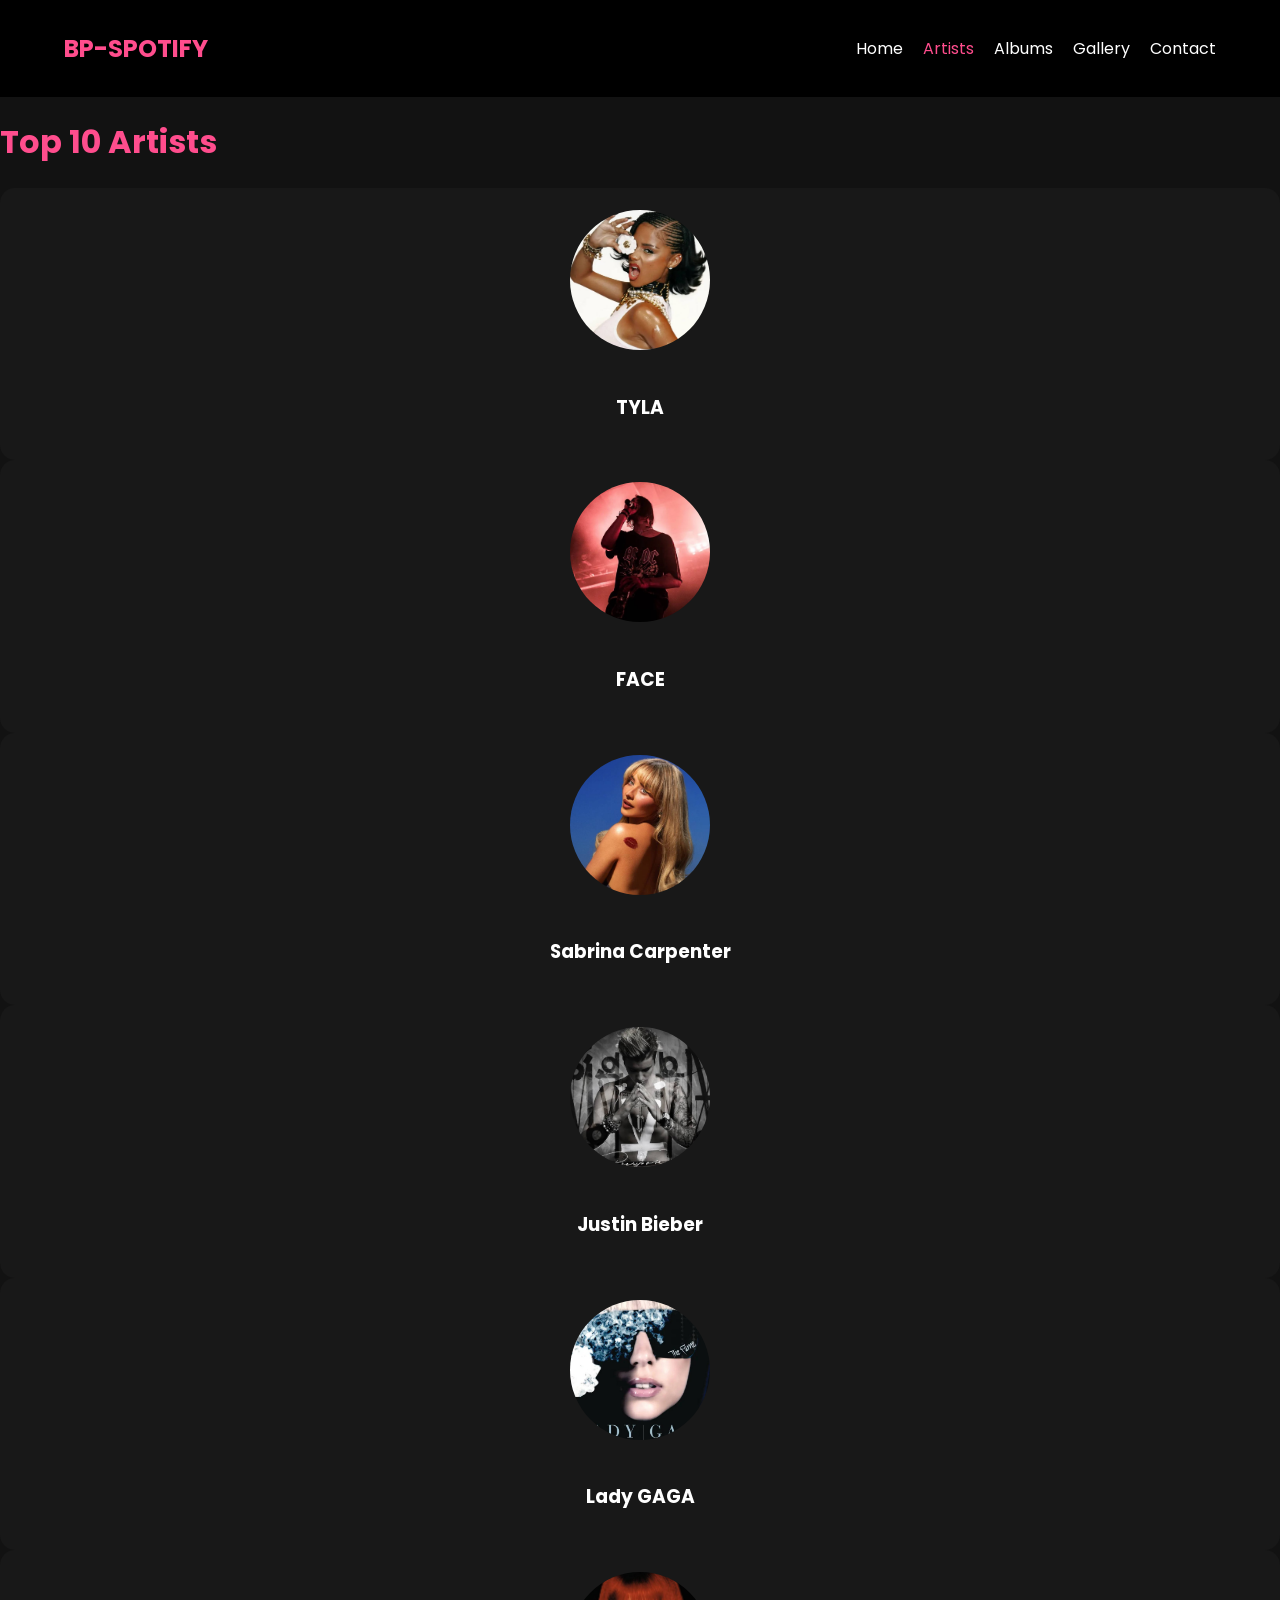
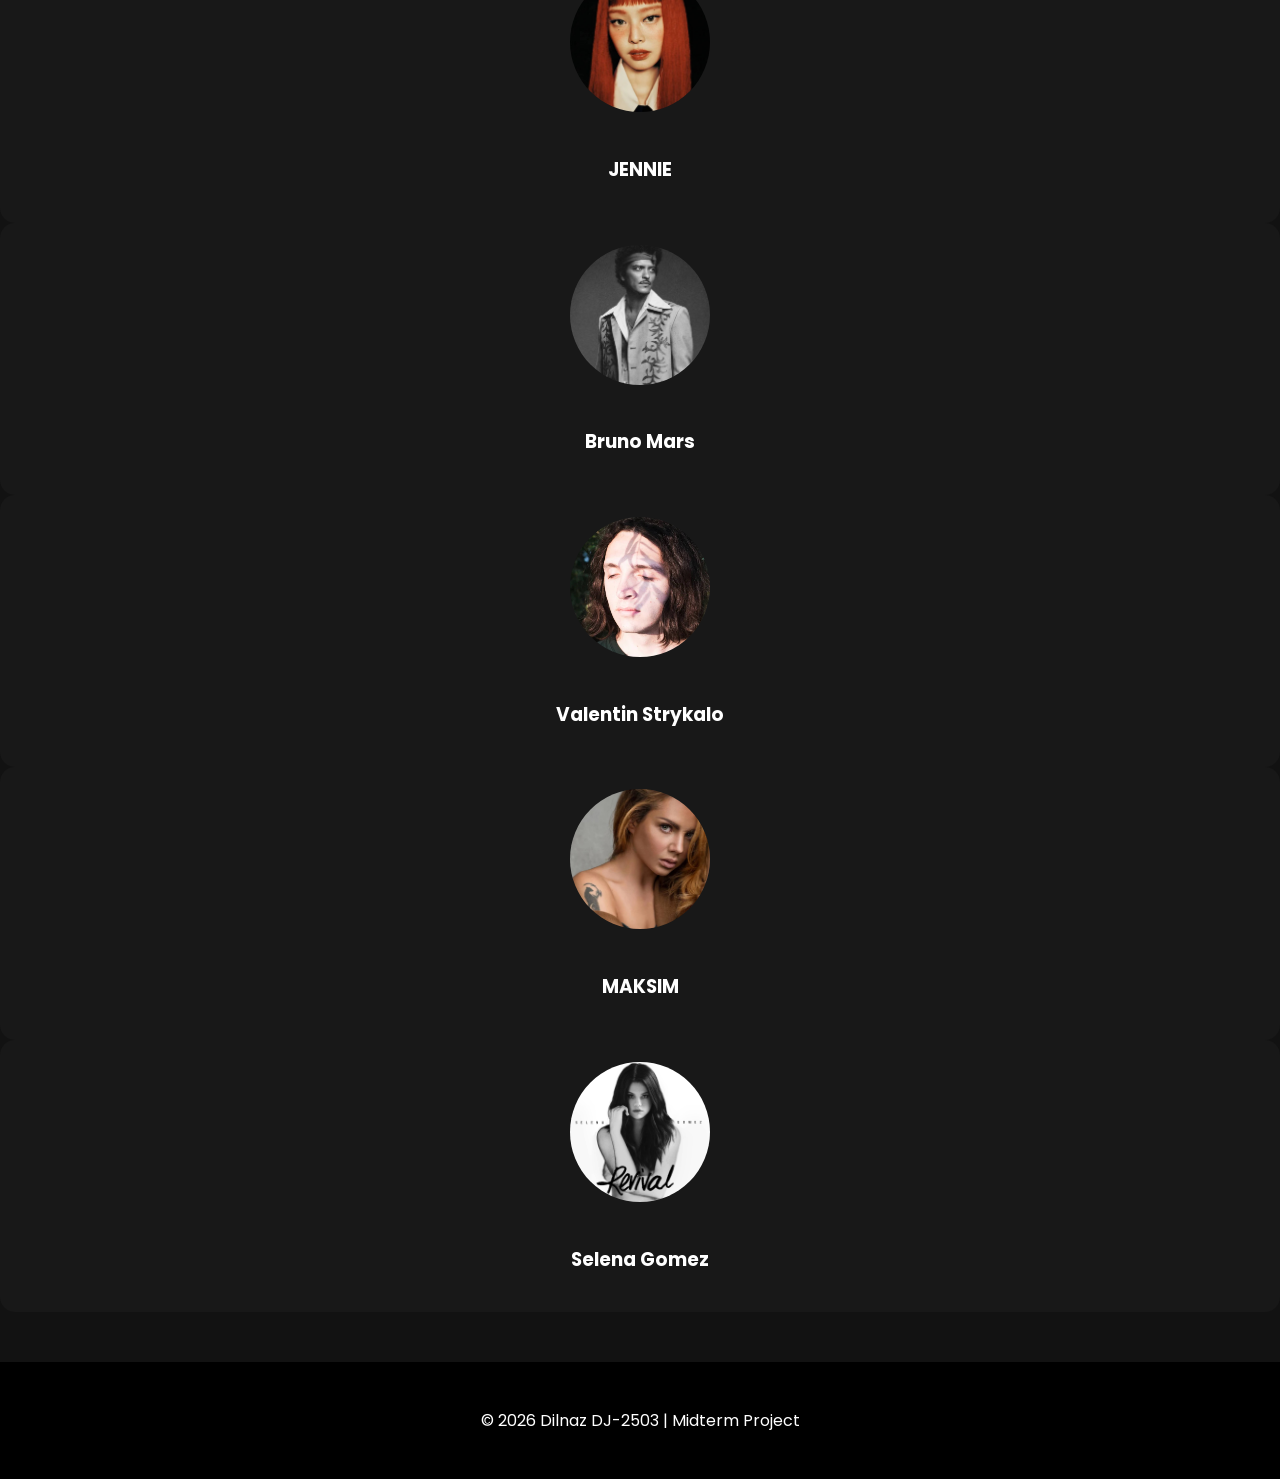
<file: artists.html>
<!DOCTYPE html>
<html lang="en">
<head>
    <meta charset="UTF-8">
    <meta name="viewport" content="width=device-width, initial-scale=1.0">
    <title>Artists | BlackPink Spotify</title>
    <link rel="stylesheet" href="css/style.css">
    <link href="https://fonts.googleapis.com/css2?family=Poppins:wght@400;700&display=swap" rel="stylesheet">
</head>
<body>
    <header>
        <div class="logo">BP-SPOTIFY</div>
        <nav>
            <ul>
                <li><a href="index.html">Home</a></li>
                <li><a href="artists.html" style="color: #ff4d8d;">Artists</a></li>
                <li><a href="albums.html">Albums</a></li>
                <li><a href="gallery.html">Gallery</a></li>
                <li><a href="contact.html">Contact</a></li>
            </ul>
        </nav>
    </header>

    <main class="container py-5">
        <h1 class="text-center mb-5" style="color: var(--spotify-pink);">Top 10 Artists</h1>
        <div class="grid-container">
            <div class="artist-card">
                <img src="img/photo_2026-04-15_21-30-36.jpg" alt="Tyla">
                <h3>TYLA</h3>
            </div>
            <div class="artist-card">
                <img src="img/photo_2026-04-15_21-30-51.jpg" alt="Face">
                <h3>FACE</h3>
            </div>
            <div class="artist-card">
                <img src="img/photo_2026-04-15_21-30-55.jpg" alt="Sabrina">
                <h3>Sabrina Carpenter</h3>
            </div>
            <div class="artist-card">
                <img src="img/photo_2026-04-15_21-31-01.jpg" alt="Justin">
                <h3>Justin Bieber</h3>
            </div>
            <div class="artist-card">
                <img src="img/photo_2026-04-15_21-31-05.jpg" alt="Lady Gaga">
                <h3>Lady GAGA</h3>
            </div>
            <div class="artist-card">
                <img src="img/photo_2026-04-15_21-31-09.jpg" alt="Jennie">
                <h3>JENNIE</h3>
            </div>
            <div class="artist-card">
                <img src="img/photo_2026-04-15_21-31-13.jpg" alt="Bruno Mars">
                <h3>Bruno Mars</h3>
            </div>
            <div class="artist-card">
                <img src="img/photo_2026-04-15_21-31-16.jpg" alt="Strykalo">
                <h3>Valentin Strykalo</h3>
            </div>
            <div class="artist-card">
                <img src="img/photo_2026-04-15_21-31-21.jpg" alt="Maksim">
                <h3>MAKSIM</h3>
            </div>
            <div class="artist-card">
                <img src="img/photo_2026-04-15_21-31-29.jpg" alt="Selena">
                <h3>Selena Gomez</h3>
            </div>
        </div>
    </main>

    <footer><p>© 2026 Dilnaz DJ-2503 | Midterm Project</p></footer>
</body>
</html>
</file>
<file: css/style.css>
:root {
    --bg-black: #121212;
    --card-bg: #181818;
    --spotify-pink: #ff4d8d;
    --text-white: #ffffff;
    --main-font: 'Poppins', sans-serif;
}

body {
    background-color: var(--bg-black);
    color: var(--text-white);
    font-family: var(--main-font);
    margin: 0;
}

header {
    display: flex;
    justify-content: space-between;
    align-items: center;
    padding: 20px 5%;
    background-color: #000;
    position: sticky; top: 0; z-index: 1000;
}

.logo { font-size: 1.5rem; font-weight: bold; color: var(--spotify-pink); }

nav ul { display: flex; list-style: none; gap: 20px; align-items: center; }
nav a { text-decoration: none; color: white; transition: 0.3s; }
nav a:hover { color: var(--spotify-pink); }

.login-btn {
    background: var(--spotify-pink); color: white; border: none;
    padding: 8px 20px; border-radius: 20px; cursor: pointer;
}


.hero-section {
    padding: 100px 20px;
    background: linear-gradient(to bottom, #ff4d8d22, #121212);
}
.responsive-title { font-size: 3.5rem; margin-bottom: 10px; }

.feature-box {
    background: var(--card-bg); padding: 30px;
    border-radius: 15px; border: 1px solid #333; text-align: center;
    transition: 0.3s;
}
.text-pink { color: var(--spotify-pink); }


.artist-card {
    background: var(--card-bg); padding: 20px;
    border-radius: 15px; text-align: center; transition: 0.3s;
}
.artist-card:hover { background: #282828; transform: translateY(-5px); }
.artist-card img {
    width: 140px; height: 140px; border-radius: 50%;
    object-fit: cover; margin-bottom: 15px; border: 2px solid transparent;
}
.artist-card:hover img { border-color: var(--spotify-pink); }

.filter-btn {
    background: transparent; border: 1px solid var(--spotify-pink);
    color: white; padding: 7px 20px; margin: 5px;
    border-radius: 20px; cursor: pointer; transition: 0.3s;
}
.filter-btn.active, .filter-btn:hover { background: var(--spotify-pink); }


.custom-modal {
    position: fixed; top: 0; left: 0; width: 100%; height: 100%;
    background: rgba(0,0,0,0.9); display: none;
    justify-content: center; align-items: center; z-index: 2000;
}
.modal-content {
    background: #181818; padding: 40px; border-radius: 20px;
    border: 1px solid var(--spotify-pink); width: 320px; position: relative; text-align: center;
}
.modal-content input {
    width: 100%; padding: 10px; margin-bottom: 15px;
    background: #000; border: 1px solid #333; color: white;
}
.close-modal { position: absolute; top: 10px; right: 15px; font-size: 25px; cursor: pointer; }


.contact-form-container {
    max-width: 500px; margin: 0 auto; background: var(--card-bg);
    padding: 40px; border-radius: 20px; border: 1px solid #333;
}
.form-control {
    width: 100%; padding: 12px; background: #000; border: 1px solid #333;
    color: white; margin-bottom: 5px; border-radius: 5px;
}
.error-text { color: var(--spotify-pink); font-size: 11px; display: none; }

.btn-pink-full {
    background: var(--spotify-pink); color: white; border: none;
    width: 100%; padding: 12px; border-radius: 25px; font-weight: bold; cursor: pointer;
}

footer { padding: 30px; text-align: center; background: #000; margin-top: 50px; }


.table-container {
    overflow-x: auto;
    margin: 30px auto;
    width: 90%;
}

.comparison-table {
    width: 100%;
    border-collapse: collapse; 
    background-color: #181818; 
    border-radius: 10px;
    overflow: hidden;
    margin-bottom: 50px;
}

.comparison-table th, 
.comparison-table td {
    padding: 15px 25px; 
    text-align: left;
    border-bottom: 1px solid #333; 
}

.comparison-table th {
    background-color: #000;
    color: #ff4d8d; 
    font-weight: bold;
    text-transform: uppercase;
}

.comparison-table tr:last-child td {
    border-bottom: none; 
}

.comparison-table tbody tr:hover {
    background-color: #222; 
}
</file>
